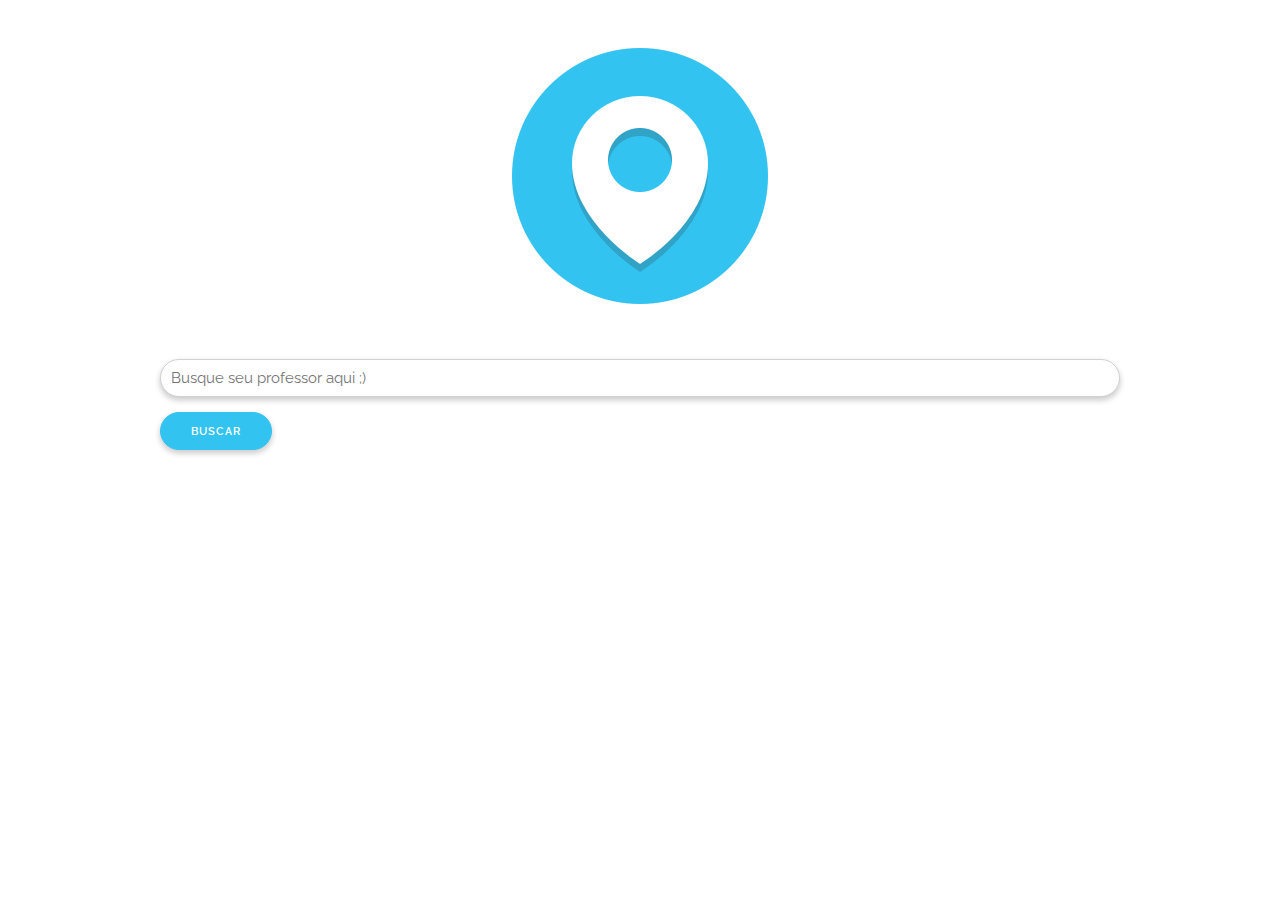
<file: html/index.html>
<!DOCTYPE html>
<html lang="pt-br">
<head>

  <meta charset="utf-8">
  <title>FLIP :)</title>
  <meta name="description" content="Ferramenta de Localizção Interna de Professores">
  <meta name="author" content="Evelyn Souza">

  <meta name="viewport" content="width=device-width, initial-scale=1">

  <!-- FONT
  –––––––––––––––––––––––––––––––––––––––––––––––––– -->
  <link href="//fonts.googleapis.com/css?family=Raleway:400,300,600" rel="stylesheet" type="text/css">

  <!-- CSS
  –––––––––––––––––––––––––––––––––––––––––––––––––– -->
  <link rel="stylesheet" href="../css/normalize.css">
  <link rel="stylesheet" href="../css/skeleton.css">

  <!-- Favicon
  –––––––––––––––––––––––––––––––––––––––––––––––––– -->
  <link rel="icon" type="image/png" href="../images/favicon.png">

</head>
<body>

  <div class="container logo">
      <img src="../images/logo.png" alt="pin de localização ">
  </div>
  <div class="container">
              <input class="u-full-width" type="text" placeholder="Busque seu professor aqui ;)">
          </label>
         <a href="./profile.html">
            <input class="button-primary" type="button" value="buscar">
        </a>
        </div>  
</body>
</html>
</file>
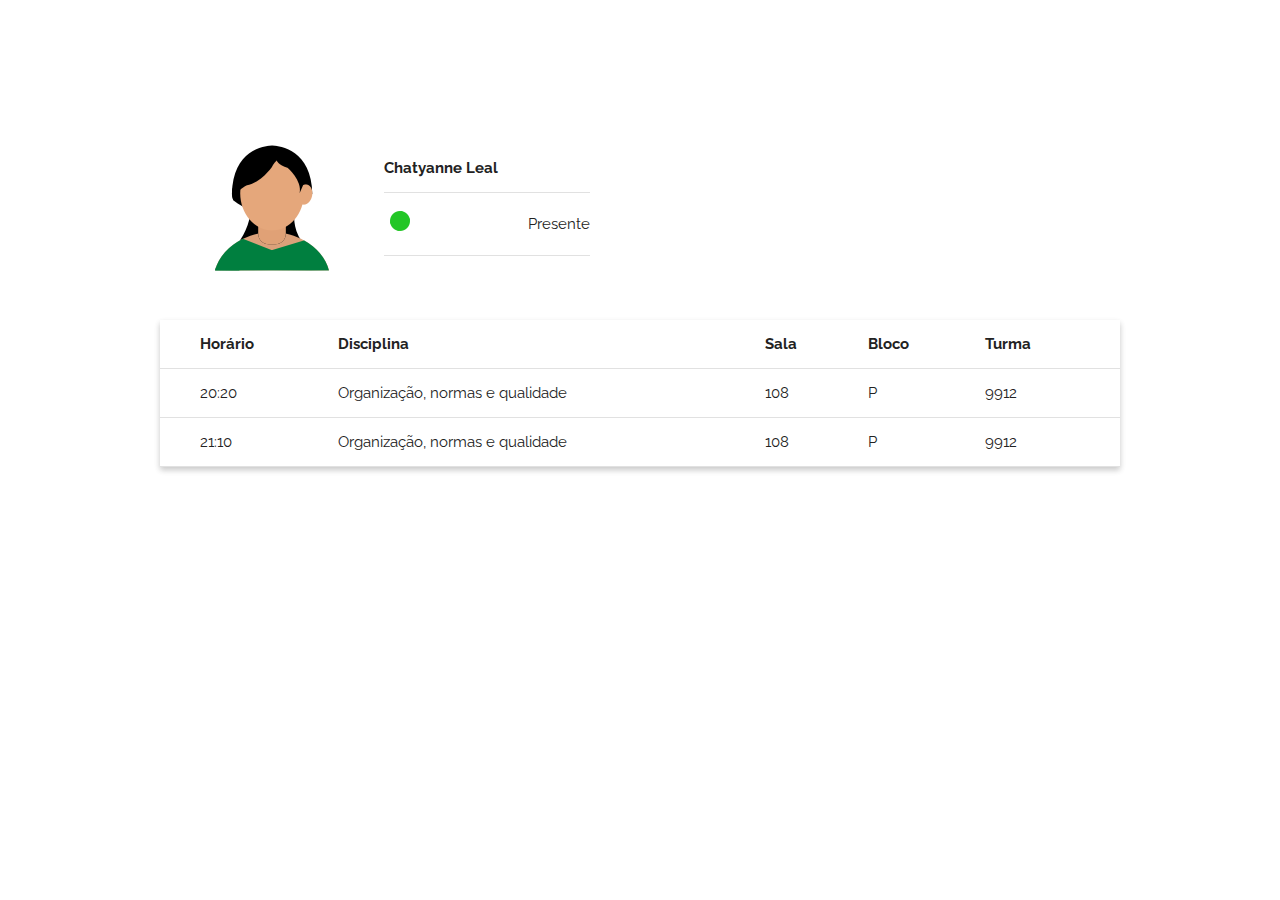
<file: html/profile.html>
<!DOCTYPE html>
<html lang="pt-br">
<head>

  <meta charset="utf-8">
  <title>FLIP :)</title>
  <meta name="description" content="Ferramenta de Localizção Interna de Professores">
  <meta name="author" content="Evelyn Souza">

  <meta name="viewport" content="width=device-width, initial-scale=1">

  <!-- FONT
  –––––––––––––––––––––––––––––––––––––––––––––––––– -->
  <link href="//fonts.googleapis.com/css?family=Raleway:400,300,600" rel="stylesheet" type="text/css">

  <!-- CSS
  –––––––––––––––––––––––––––––––––––––––––––––––––– -->
  <link rel="stylesheet" href="../css/normalize.css">
  <link rel="stylesheet" href="../css/skeleton.css">

  <!-- Favicon
  –––––––––––––––––––––––––––––––––––––––––––––––––– -->
  <link rel="icon" type="image/png" href="../images/favicon.png">

</head>
<body>
    <div class="container">
            <img class="u-pull-left table-id" src="../images/avatar.png" alt="avatar da professora ">
            <div class="u-pull-rigth">
                <table class ="table-id">
                    <thead>
                      <tr>
                        <th>Chatyanne Leal</th>
                        <th></th>
                    </tr>
                    </thead>
                    <tbody>
                      <tr>
                        <td><img src="../images/online.png" alt="presente"></td>
                        <td>Presente</td>
                      </tr>
                  </table>
             </div>
    </div>
    <div class="container">
            <table class="u-full-width table-info">
                    <thead>
                      <tr>
                        <th> </th>
                        <th>Horário</th>
                        <th>Disciplina</th>
                        <th>Sala</th>
                        <th>Bloco</th>
                        <th>Turma</th>
                        <th></th>
                      </tr>
                    </thead>
                    <tbody>
                      <tr>
                        <td> </td>
                        <td>20:20</td>
                        <td>Organização, normas e qualidade</td>
                        <td>108</td>
                        <td>P</td>
                        <td>9912</td>
                        <td></td>
                      </tr>
                      <tr>
                        <td> </td>
                        <td>21:10</td>
                        <td>Organização, normas e qualidade</td>
                        <td>108</td>
                        <td>P</td>
                        <td>9912</td>
                        <td></td>
                      </tr>
                    </tbody>
                  </table>
    </div>
  
</body>
</html>
</file>
<file: css/skeleton.css>
/*
* Skeleton V2.0.4
* Copyright 2014, Dave Gamache
* www.getskeleton.com
* Free to use under the MIT license.
* http://www.opensource.org/licenses/mit-license.php
*/
/* Grid
–––––––––––––––––––––––––––––––––––––––––––––––––– */
.container {
  position: relative;
  width: 100%;
  max-width: 960px;
  margin: 0 auto;
  padding: 0 20px;
  box-sizing: border-box;
}
.column,
.columns {
  width: 100%;
  float: left;
  box-sizing: border-box;
}


@media (min-width: 400px) {
  .container {
    width: 85%;
    padding: 0; }
}

@media (min-width: 550px) {
  /* centralizar o input a partir desse tamano*/
  .container {
    width: 80%; }
  .column,
  .columns {
    margin-left: 4%; }
  .column:first-child,
  .columns:first-child {
    margin-left: 0; }

  .one.column,
  .one.columns       { width: 4.66666666667%; }
  .two.columns       { width: 13.3333333333%; }
  .three.columns     { width: 22%;            }
  .four.columns      { width: 30.6666666667%; }
  .five.columns      { width: 39.3333333333%; }
  .six.columns       { width: 48%;            }
  .seven.columns     { width: 56.6666666667%; }
  .eight.columns     { width: 65.3333333333%; }
  .nine.columns      { width: 74.0%;          }
  .ten.columns       { width: 82.6666666667%; }
  .eleven.columns    { width: 91.3333333333%; }
  .twelve.columns    { width: 100%; margin-left: 0; }

  .one-third.column  { width: 30.6666666667%; }
  .two-thirds.column { width: 65.3333333333%; }

  .one-half.column   { width: 48%; }

  /* Offsets */
  .offset-by-one.column,
  .offset-by-one.columns          { margin-left: 8.66666666667%; }
  .offset-by-two.column,
  .offset-by-two.columns          { margin-left: 17.3333333333%; }
  .offset-by-three.column,
  .offset-by-three.columns        { margin-left: 26%;            }
  .offset-by-four.column,
  .offset-by-four.columns         { margin-left: 34.6666666667%; }
  .offset-by-five.column,
  .offset-by-five.columns         { margin-left: 43.3333333333%; }
  .offset-by-six.column,
  .offset-by-six.columns          { margin-left: 52%;            }
  .offset-by-seven.column,
  .offset-by-seven.columns        { margin-left: 60.6666666667%; }
  .offset-by-eight.column,
  .offset-by-eight.columns        { margin-left: 69.3333333333%; }
  .offset-by-nine.column,
  .offset-by-nine.columns         { margin-left: 78.0%;          }
  .offset-by-ten.column,
  .offset-by-ten.columns          { margin-left: 86.6666666667%; }
  .offset-by-eleven.column,
  .offset-by-eleven.columns       { margin-left: 95.3333333333%; }

  .offset-by-one-third.column,
  .offset-by-one-third.columns    { margin-left: 34.6666666667%; }
  .offset-by-two-thirds.column,
  .offset-by-two-thirds.columns   { margin-left: 69.3333333333%; }

  .offset-by-one-half.column,
  .offset-by-one-half.columns     { margin-left: 52%; }

}


html {
  font-size: 62.5%; }
body {
  font-size: 1.5em; 
  line-height: 1.6;
  font-weight: 400;
  font-family: "Raleway", "HelveticaNeue", "Helvetica Neue", Helvetica, Arial, sans-serif;
  color: #222; }


/* Typography
–––––––––––––––––––––––––––––––––––––––––––––––––– */
h1, h2, h3, h4, h5, h6 {
  margin-top: 0;
  margin-bottom: 2rem;
  font-weight: 300; }
h1 { font-size: 4.0rem; line-height: 1.2;  letter-spacing: -.1rem;}
h2 { font-size: 3.6rem; line-height: 1.25; letter-spacing: -.1rem; }
h3 { font-size: 3.0rem; line-height: 1.3;  letter-spacing: -.1rem; }
h4 { font-size: 2.4rem; line-height: 1.35; letter-spacing: -.08rem; }
h5 { font-size: 1.8rem; line-height: 1.5;  letter-spacing: -.05rem; }
h6 { font-size: 1.5rem; line-height: 1.6;  letter-spacing: 0; }

/* Larger than phablet */
@media (min-width: 550px) {
  h1 { font-size: 5.0rem; }
  h2 { font-size: 4.2rem; }
  h3 { font-size: 3.6rem; }
  h4 { font-size: 3.0rem; }
  h5 { font-size: 2.4rem; }
  h6 { font-size: 1.5rem; }
}

p {
  margin-top: 0; }

/* Buttons
–––––––––––––––––––––––––––––––––––––––––––––––––– */
.button,
button,
input[type="button"] {
  display: inline-block;
  height: 38px;
  padding: 0 30px;
  color: #555;
  text-align: center;
  font-size: 11px;
  font-weight: 600;
  line-height: 38px;
  letter-spacing: .1rem;
  text-transform: uppercase;
  text-decoration: none;
  white-space: nowrap;
  background-color: transparent;
  border-radius: 28px;
  border: 1px solid #bbb;
  cursor: pointer;
  box-sizing: border-box; 
  box-shadow: 0 3px 6px rgba(0,0,0,0.10), 0 3px 6px rgba(0,0,0,0.13);
}

.button:hover,
button:hover,
input[type="button"]:hover,
.button:focus,
button:focus,
input[type="button"]:focus {
  color: #333;
  border-color: #888;
  outline: 0; }
.button.button-primary,
button.button-primary,
input[type="button"].button-primary {
  color: #FFF;
  background-color: #33C3F0;
  border-color: #33C3F0; }
.button.button-primary:hover,
button.button-primary:hover,
input[type="button"].button-primary:hover,
.button.button-primary:focus,
button.button-primary:focus,
input[type="button"].button-primary:focus {
  color: #FFF;
  background-color: #1EAEDB;
  border-color: #1EAEDB; }


/* input
–––––––––––––––––––––––––––––––––––––––––––––––––– */
input[type="text"],
select {
  height: 38px;
  padding: 6px 10px; /* The 6px vertically centers text on FF, ignored by Webkit */
  background-color: #fff;
  border: 1px solid #D1D1D1;
  border-radius: 28px;
  box-shadow: 0 3px 6px rgba(0,0,0,0.10), 0 3px 6px rgba(0,0,0,0.13);
  box-sizing: border-box; 
}

input[type="text"]:focus,
select:focus {
  border: 1px solid #33C3F0;
  outline: 0; }

/* Tables
–––––––––––––––––––––––––––––––––––––––––––––––––– */
th,
td {
  padding: 12px 15px;
  text-align: left;
  border-bottom: 1px solid #E1E1E1; }
th:first-child,
td:first-child {
  padding-left: 0; }
th:last-child,
td:last-child {
  padding-right: 0; }

  .table-id{
    margin-top: 15%;
    display: inline-block;
  }


/* Spacing
–––––––––––––––––––––––––––––––––––––––––––––––––– */
button,
.button {
  margin-bottom: 1rem; 
  text-align: center;
  
}
input,
fieldset {
  margin-bottom: 1.5rem;
}

.table-info{
  margin-bottom: 2.5rem; 
  box-shadow: 0 3px 6px rgba(0,0,0,0.10), 0 3px 6px rgba(0,0,0,0.13);
}


/* Utilities
–––––––––––––––––––––––––––––––––––––––––––––––––– */
.u-full-width {
  width: 100%;
  box-sizing: border-box; }
.u-max-full-width {
  max-width: 100%;
  box-sizing: border-box; }
.u-pull-right {
  float: right; }
.u-pull-left {
  float: left; }


/* Misc
–––––––––––––––––––––––––––––––––––––––––––––––––– */
.logo {
  text-align: center; 
}
hr {
  margin-top: 3rem;
  margin-bottom: 3.5rem;
  border-width: 0;
  border-top: 1px solid rgb(3, 3, 3); }


/* Clearing
–––––––––––––––––––––––––––––––––––––––––––––––––– */

/* Self Clearing Goodness */
.container:after,
.row:after,
.u-cf {
  content: "";
  display: table;
  clear: both; }


/* Media Queries
–––––––––––––––––––––––––––––––––––––––––––––––––– */
/* Larger than mobile */
@media (min-width: 400px) {}

/* Larger than phablet (also point when grid becomes active) */
@media (min-width: 550px) {}

/* Larger than tablet */
@media (min-width: 750px) {}

/* Larger than desktop */
@media (min-width: 1000px) {}

/* Larger than Desktop HD */
@media (min-width: 1200px) {}
</file>
